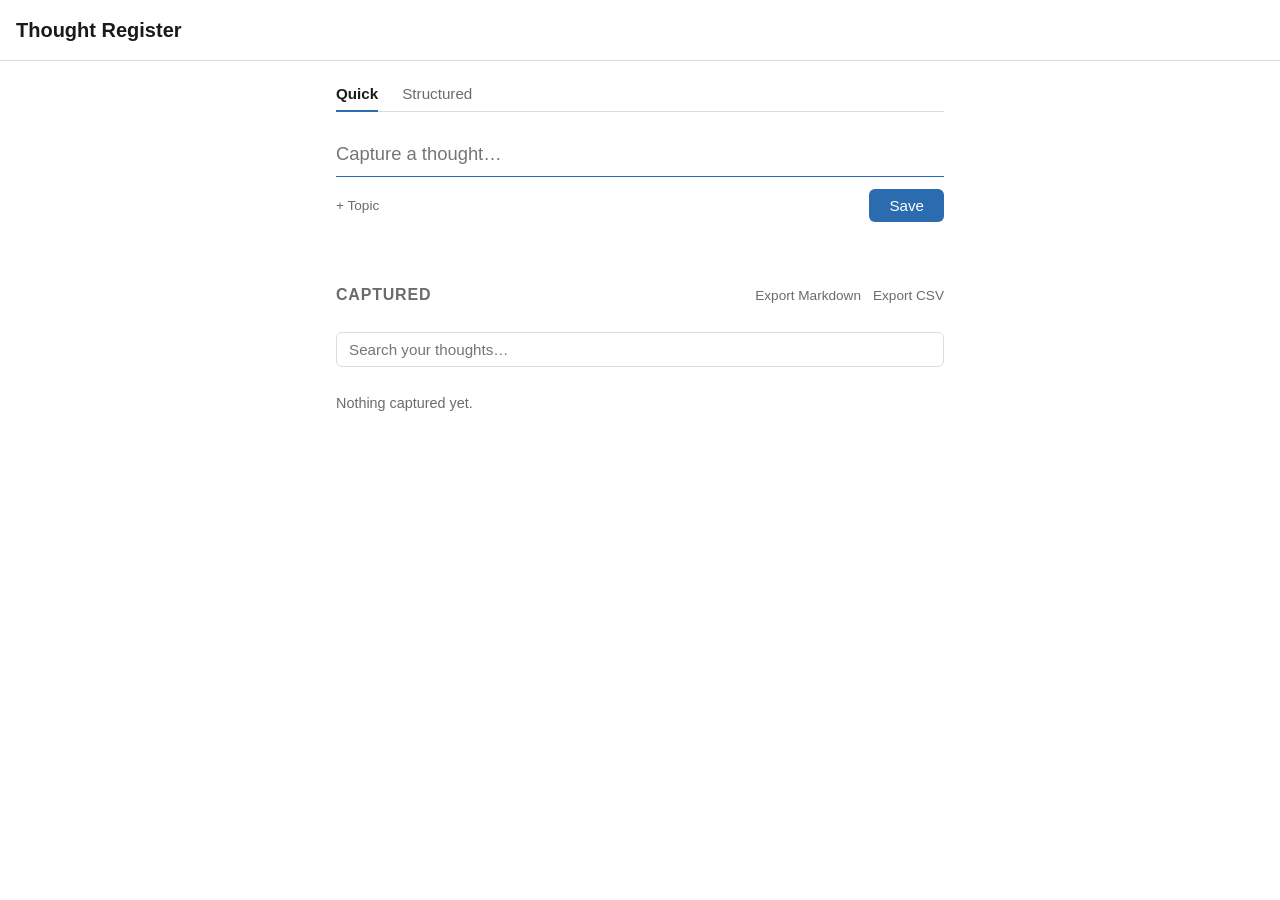
<file: app/index.html>
<!doctype html>
<html lang="en">
<head>
<meta charset="UTF-8">
<meta name="viewport" content="width=device-width, initial-scale=1">
<title>Thought Register</title>
<link rel="stylesheet" href="css/styles.css">
</head>
<body>
<header>
  <h1>Thought Register</h1>
</header>
<main>
  <section id="capture">
    <div class="mode-toggle" role="tablist">
      <button type="button" id="mode-quick" class="mode-tab active" role="tab" aria-selected="true" aria-controls="quick-form">Quick</button>
      <button type="button" id="mode-structured" class="mode-tab" role="tab" aria-selected="false" aria-controls="structured-form">Structured</button>
    </div>

    <form id="quick-form" class="capture-form" novalidate role="tabpanel" aria-labelledby="mode-quick">
      <label for="quick-thought" class="visually-hidden">Thought</label>
      <textarea id="quick-thought" name="thought" class="capture-input" placeholder="Capture a thought…" rows="1"></textarea>

      <div class="capture-footer">
        <button type="button" id="quick-topic-toggle" class="topic-toggle">+ Topic</button>
        <label for="quick-topic" class="visually-hidden">Topic (optional)</label>
        <input type="text" id="quick-topic" name="topic" class="topic-input" placeholder="Topic" hidden>
        <button type="submit" class="save-btn">Save</button>
      </div>
    </form>

    <form id="structured-form" class="capture-form" hidden novalidate role="tabpanel" aria-labelledby="mode-structured">
      <label for="structured-observation" class="visually-hidden">Observation</label>
      <textarea id="structured-observation" name="observation" class="capture-input" placeholder="What did you observe?" rows="1"></textarea>

      <label for="structured-interpretation" class="visually-hidden">Interpretation (optional)</label>
      <textarea id="structured-interpretation" name="interpretation" class="capture-input capture-input-secondary" placeholder="What does it mean? (optional)" rows="1"></textarea>

      <div class="capture-footer">
        <button type="button" id="structured-topic-toggle" class="topic-toggle">+ Topic</button>
        <label for="structured-topic" class="visually-hidden">Topic (optional)</label>
        <input type="text" id="structured-topic" name="topic" class="topic-input" placeholder="Topic" hidden>
        <button type="submit" class="save-btn">Save</button>
      </div>
    </form>

    <p id="save-confirmation" class="confirmation" aria-live="polite"></p>
  </section>

  <section id="log">
    <div class="log-header">
      <h2>Captured</h2>
      <div class="export-actions">
        <button type="button" id="export-markdown-btn" class="export-btn" disabled>Export Markdown</button>
        <button type="button" id="export-csv-btn" class="export-btn" disabled>Export CSV</button>
      </div>
    </div>
    <label for="search-input" class="visually-hidden">Search your thoughts</label>
    <input type="search" id="search-input" class="search-input" placeholder="Search your thoughts…">

    <ul id="thought-list" aria-live="polite"></ul>
    <p id="empty-state" class="empty-state" aria-live="polite">Nothing captured yet.</p>
    <p id="no-results-state" class="empty-state" aria-live="polite" hidden>No matching thoughts found.</p>
  </section>
</main>
<script src="js/storage.js"></script>
<script src="js/export.js"></script>
<script src="js/search.js"></script>
<script src="js/ui.js"></script>
<script src="js/app.js"></script>
</body>
</html>
</file>
<file: app/css/styles.css>
:root {
  --color-bg: #ffffff;
  --color-text: #1a1a1a;
  --color-muted: #6b6b6b;
  --color-border: #dcdcdc;
  --color-accent: #2b6cb0;
  --color-accent-text: #ffffff;
  --radius: 6px;
  --space: 1rem;
}

* {
  box-sizing: border-box;
}

body {
  margin: 0;
  font-family: -apple-system, BlinkMacSystemFont, "Segoe UI", Roboto, Arial, sans-serif;
  background: var(--color-bg);
  color: var(--color-text);
  line-height: 1.4;
}

header {
  padding: var(--space);
  border-bottom: 1px solid var(--color-border);
}

header h1 {
  margin: 0;
  font-size: 1.25rem;
}

main {
  max-width: 640px;
  margin: 0 auto;
  padding: var(--space);
}

.mode-toggle {
  display: flex;
  gap: 1.5rem;
  margin-bottom: 1.25rem;
  border-bottom: 1px solid var(--color-border);
}

.mode-tab {
  border: none;
  background: none;
  padding: 0.5rem 0;
  margin-bottom: -1px;
  font-size: 0.95rem;
  color: var(--color-muted);
  border-bottom: 2px solid transparent;
  cursor: pointer;
}

.mode-tab.active {
  color: var(--color-text);
  border-bottom-color: var(--color-accent);
  font-weight: 600;
}

.capture-form {
  margin-bottom: var(--space);
}

.capture-input {
  display: block;
  width: 100%;
  border: none;
  border-bottom: 1px solid var(--color-border);
  background: transparent;
  color: var(--color-text);
  font-family: inherit;
  font-size: 1.15rem;
  line-height: 1.5;
  padding: 0.5rem 0;
  resize: none;
  overflow: hidden;
}

.capture-input + .capture-input {
  margin-top: 0.75rem;
}

.capture-input-secondary {
  font-size: 1rem;
  color: var(--color-muted);
}

.capture-input:focus {
  outline: none;
  border-bottom-color: var(--color-accent);
}

.capture-footer {
  display: flex;
  align-items: center;
  justify-content: space-between;
  gap: 0.75rem;
  margin-top: 0.75rem;
}

.topic-toggle {
  border: none;
  background: none;
  padding: 0.25rem 0;
  color: var(--color-muted);
  font-size: 0.85rem;
  cursor: pointer;
}

.topic-toggle:hover {
  color: var(--color-text);
}

.topic-input {
  flex: 1;
  border: none;
  border-bottom: 1px solid var(--color-border);
  background: transparent;
  color: var(--color-text);
  font-family: inherit;
  font-size: 0.9rem;
  padding: 0.25rem 0;
}

.topic-input:focus {
  outline: none;
  border-bottom-color: var(--color-accent);
}

.save-btn {
  padding: 0.5rem 1.25rem;
  border: none;
  border-radius: var(--radius);
  background: var(--color-accent);
  color: var(--color-accent-text);
  font-size: 0.95rem;
  cursor: pointer;
  white-space: nowrap;
}

.visually-hidden {
  position: absolute;
  width: 1px;
  height: 1px;
  padding: 0;
  margin: -1px;
  overflow: hidden;
  clip: rect(0, 0, 0, 0);
  white-space: nowrap;
  border: 0;
}

.confirmation {
  min-height: 1.2rem;
  color: var(--color-accent);
  font-size: 0.9rem;
  opacity: 0;
  transition: opacity 0.2s ease;
}

.confirmation.visible {
  opacity: 1;
}

.log-header {
  display: flex;
  align-items: center;
  justify-content: space-between;
  gap: 0.75rem;
}

.export-actions {
  display: flex;
  gap: 0.75rem;
}

#log h2 {
  font-size: 1rem;
  color: var(--color-muted);
  text-transform: uppercase;
  letter-spacing: 0.05em;
}

.export-btn {
  border: none;
  background: none;
  padding: 0.25rem 0;
  color: var(--color-accent);
  font-size: 0.85rem;
  cursor: pointer;
}

.export-btn:hover {
  text-decoration: underline;
}

.export-btn:disabled {
  color: var(--color-muted);
  cursor: not-allowed;
  text-decoration: none;
}

.search-input {
  display: block;
  width: 100%;
  border: 1px solid var(--color-border);
  border-radius: var(--radius);
  background: transparent;
  color: var(--color-text);
  font-family: inherit;
  font-size: 0.95rem;
  padding: 0.5rem 0.75rem;
  margin: 0.75rem 0;
}

.search-input:focus {
  outline: none;
  border-color: var(--color-accent);
}

#thought-list {
  list-style: none;
  margin: 0;
  padding: 0;
  display: flex;
  flex-direction: column;
  gap: 0.75rem;
}

.thought-item {
  border: 1px solid var(--color-border);
  border-radius: var(--radius);
  padding: 0.75rem;
}

.thought-meta {
  font-size: 0.75rem;
  color: var(--color-muted);
  margin-bottom: 0.35rem;
}

.thought-topic {
  font-weight: 600;
  margin-bottom: 0.35rem;
}

.thought-field {
  font-size: 0.95rem;
  white-space: pre-wrap;
}

.empty-state {
  color: var(--color-muted);
  font-size: 0.9rem;
}
</file>
